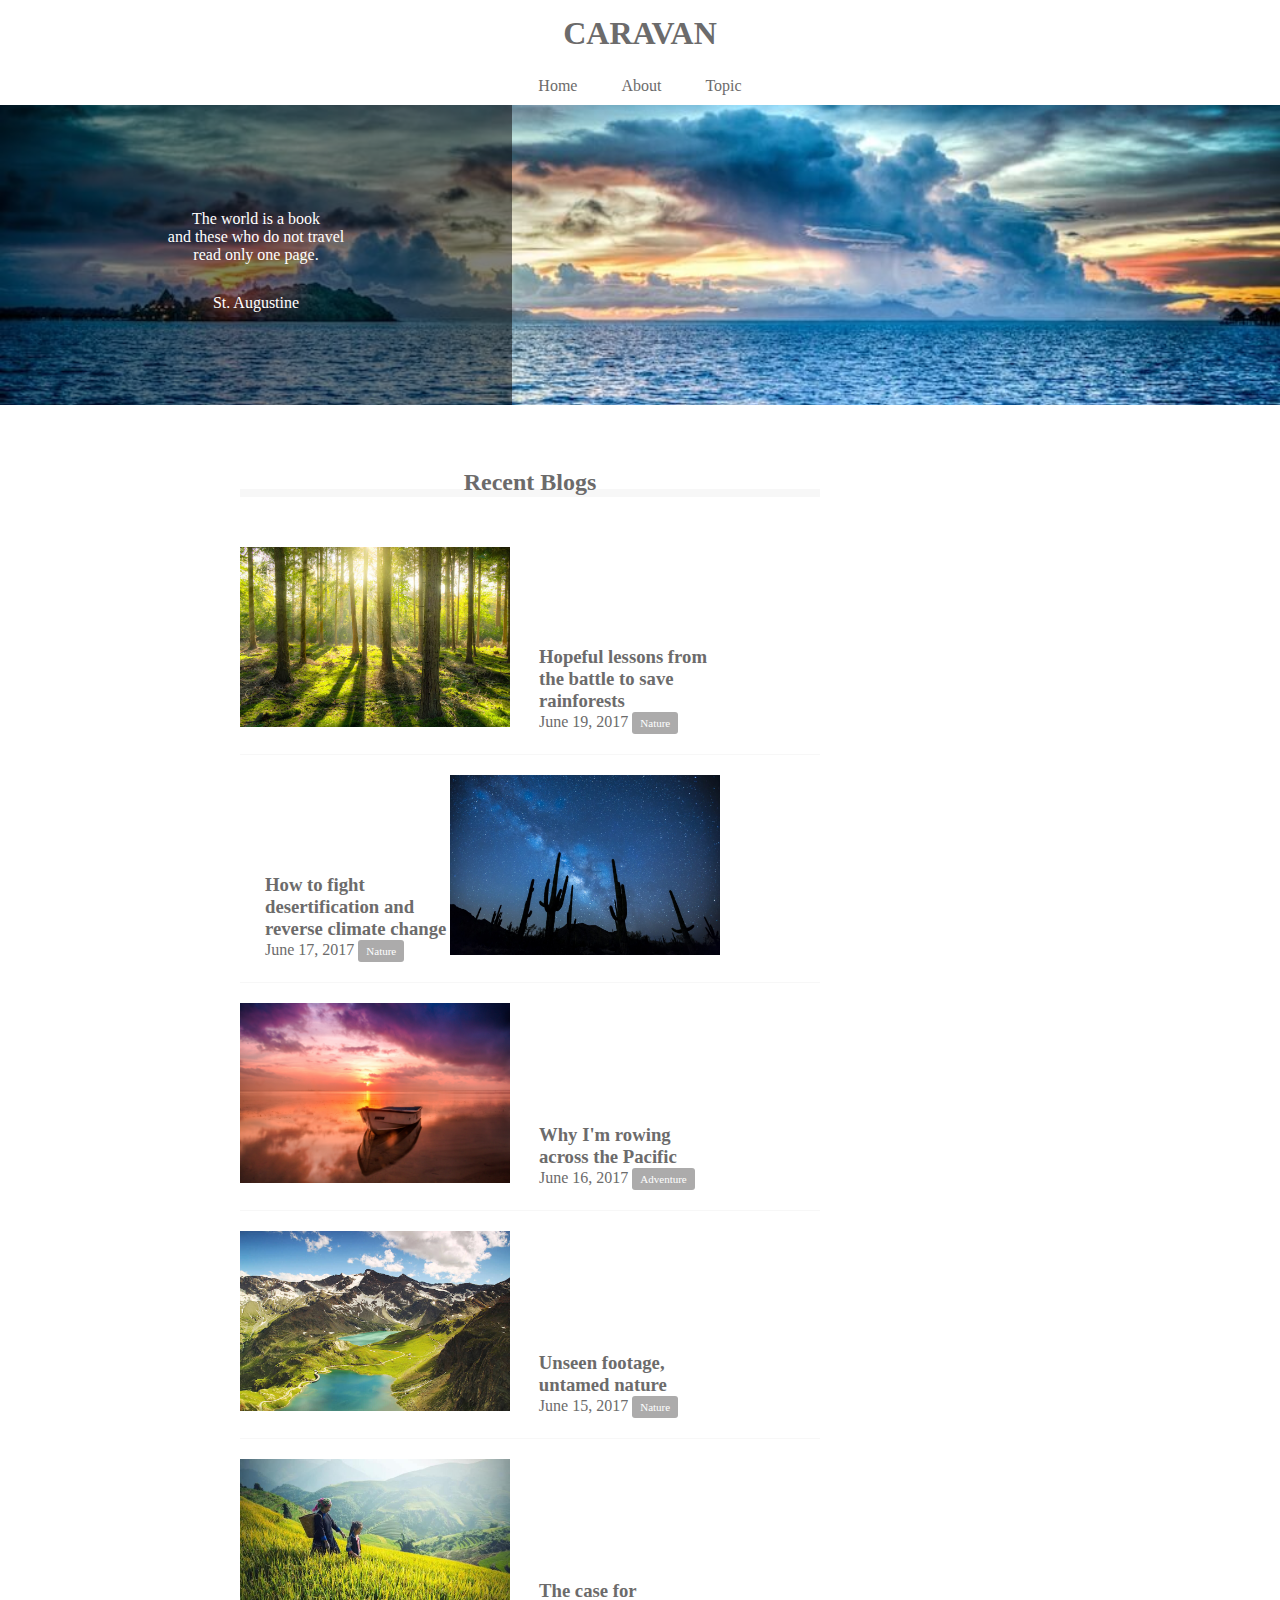
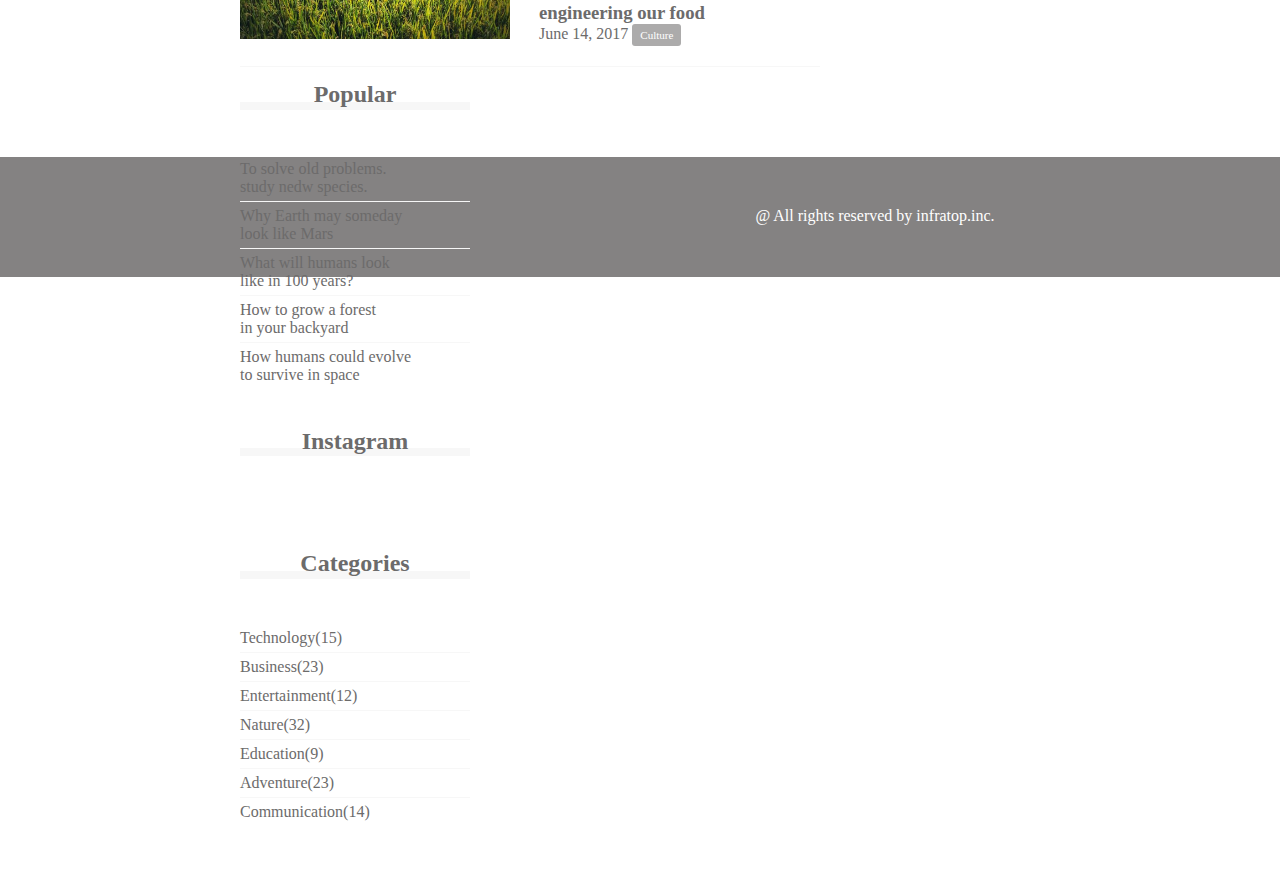
<file: test/index.html>
<!DOCTYPE html>
<html>
<head>
  <meta charset="UTF-8" />
  <link rel="stylesheet" href="style.css">
  <title>CARAVAN</title>
</head>
<body>
  <!-- header -->
  <header>
    <h1 class="headline">
      <a href="index.html">CARAVAN</a>
    </h1>
  </header>

  <nav>
    <ul class="nav-list">
    	<li class="nav-list-item">
    		<a href="index.html">Home</a>
    	</li>
    	<li class="nav-list-item">About</li>
    	<li class="nav-list-item">Topic</li>
    </ul>
  </nav>

  <!-- main-visual用のdiv -->
  <div class="main-visual">
    <div class="main-visual-a">
    	<p class="mvtext">
    		The world is a book <br>
    		and these who do not travel <br>
    		read only one page.
    	</p>
    	<p class="mvname">
    		St. Augustine
    	</p>
    </div>
  </div>
  <!-- main用のdiv -->
  <main class="clearfix">
    <section class="blog">
    	<h2 class="blog-hl">Recent Blogs</h2>
    	<div class="blog-box">
		<div class="blog-item clearfix">
          <img class="blog-image" src="img/forest.jpg">
          <section class="blog-text">
            <h3 class="blog-text-headline">
              <a href="single.html">
                Hopeful lessons from<br>
                the battle to save<br>
                rainforests
              </a>
            </h3>
            <p class="blog-date">June 19, 2017</p>
            <span class="category">Nature</span>
          </section>
        </div>
        <div class="blog-item clearfix">
          <section class="blog-text">
            <h3 class="blog-text-headline">
              <a href="single.html">
                How to fight<br>
                desertification and<br>
                reverse climate change
              </a>
            </h3>
            <p class="blog-date">June 17, 2017</p>
            <span class="category">Nature</span>
          </section>
          <img class="blog-image" src="img/desert.jpg">
        </div>
        <div class="blog-item clearfix">
          <img class="blog-image" src="img/sunset.jpg">
          <section class="blog-text">
            <h3 class="blog-text-headline">
              <a href="single.html">
                Why I'm rowing<br>
                across the Pacific
              </a>
            </h3>
            <p class="blog-date">June 16, 2017</p>
            <span class="category">Adventure</span>
          </section>
        </div>
        <div class="blog-item clearfix">
          <img class="blog-image" src="img/italy.jpg">
          <section class="blog-text">
            <h3 class="blog-text-headline">
              <a href="single.html">
                Unseen footage,<br>
                untamed nature
              </a>
            </h3>
            <p class="blog-date">June 15, 2017</p>
            <span class="category">Nature</span>
          </section>
        </div>
        <div class="blog-item clearfix">
          <img class="blog-image" src="img/asia.jpg">
          <section class="blog-text">
            <h3 class="blog-text-headline">
              <a href="single.html">
                The case for<br>
                engineering our food
              </a>
            </h3>
            <p class="blog-date">June 14, 2017</p>
            <span class="category">Culture</span>
          </section>
        </div>
        </div>
    </section>
    <div class="sidebar">
    	<section class="popular">
    		<h2 class="sidebar-headline">Popular</h2>
    		<div class="sidebar-contents">
    			<p class="popular-text">To solve old problems.<br>study nedw species.</p>
    			<p class="popular-text">Why Earth may someday<br>look like Mars</p>
    			<p class="popular-text">What will humans look<br>like in 100 years?</p>
    			<p class="popular-text">How to grow a forest<br>in your backyard</p>
    			<p class="popular-text">How humans could evolve<br>to survive in space</p>
    		</div>
    	</section>
    	<section class="instagram">
    		<h2 class="sidebar-headline">Instagram</h2>
    		<div class="sidebar-contents clearfix">
    			<div class="instagram-box"></div>
    			<div class="instagram-box"></div>
    			<div class="instagram-box"></div>
    			<div class="instagram-box"></div>
    			<div class="instagram-box"></div>
    			<div class="instagram-box"></div>
    		</div>
    	</section>
    	<section class="categories">
    		<h2 class="sidebar-headline">Categories</h2>
    		<div class="sidebar-contents">
    			<p class="categories-text">Technology(15)</p>
    			<p class="categories-text">Business(23)</p>
    			<p class="categories-text">Entertainment(12)</p>
    			<p class="categories-text">Nature(32)</p>
    			<p class="categories-text">Education(9)</p>
    			<p class="categories-text">Adventure(23)</p>
    			<p class="categories-text">Communication(14)</p>
    		</div>
    	</section>
    </div>
  </main>
  <!-- footer -->
  <footer>
  	<p class="footer-text">@ All rights reserved by infratop.inc.</p>
  </footer>
</body>
</html>
</file>
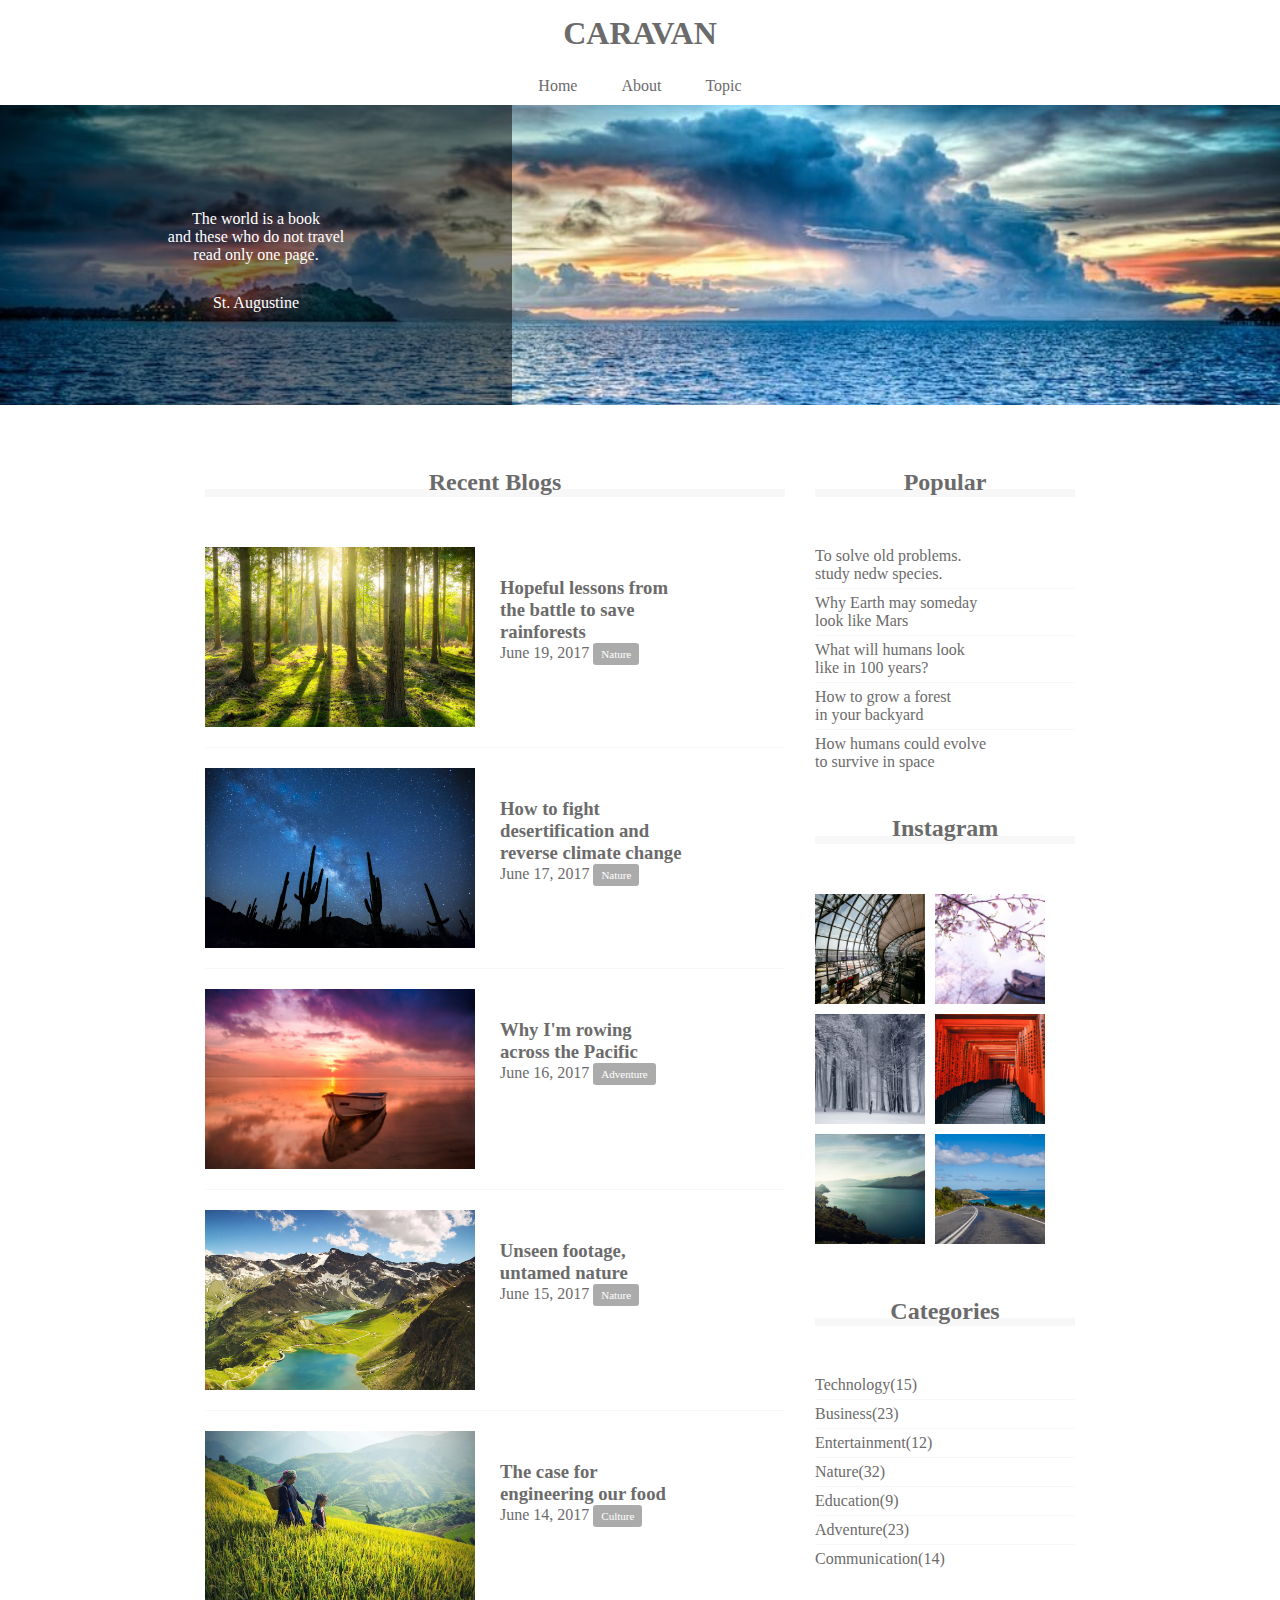
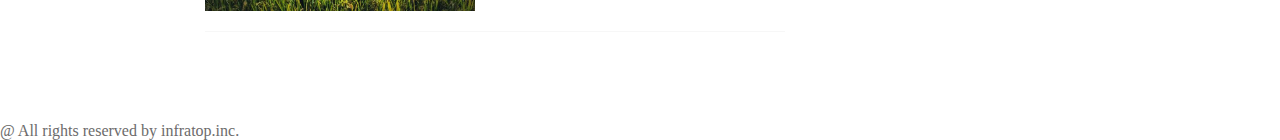
<file: test2/index.html>
<!DOCTYPE html>
<html>
<head>
  <meta charset="UTF-8" />
  <link rel="stylesheet" href="style.css">
  <title>CARAVAN</title>
</head>
<body>
  <!-- header -->
  <header>
    <h1 class="headline">
      <a href="index.html">CARAVAN</a>
    </h1>
  </header>

  <nav>
    <ul class="nav-list">
    	<li class="nav-list-item">
    		<a href="index.html">Home</a>
    	</li>
    	<li class="nav-list-item">About</li>
    	<li class="nav-list-item">Topic</li>
    </ul>
  </nav>

  <!-- main-visual用のdiv -->
  <div class="main-visual">
    <div class="main-visual-a">
    	<p class="mvtext">
    		The world is a book <br>
    		and these who do not travel <br>
    		read only one page.
    	</p>
    	<p class="mvname">
    		St. Augustine
    	</p>
    </div>
  </div>
  <!-- main用のdiv -->
  <main class="clearfix">
    <section class="blog">
    	<h2 class="blog-hl">Recent Blogs</h2>
    	<div class="blog-box">
		<div class="blog-item clearfix">
          <img class="blog-image" src="img/forest.jpg">
          <section class="blog-text">
            <h3 class="blog-text-headline">
              <a href="single.html">
                Hopeful lessons from<br>
                the battle to save<br>
                rainforests
              </a>
            </h3>
            <p class="blog-date">June 19, 2017</p>
            <span class="category">Nature</span>
          </section>
        </div>
        <div class="blog-item clearfix">
          <img class="blog-image" src="img/desert.jpg">
          <section class="blog-text">
            <h3 class="blog-text-headline">
              <a href="single.html">
                How to fight<br>
                desertification and<br>
                reverse climate change
              </a>
            </h3>
            <p class="blog-date">June 17, 2017</p>
            <span class="category">Nature</span>
          </section>
        </div>
        <div class="blog-item clearfix">
          <img class="blog-image" src="img/sunset.jpg">
          <section class="blog-text">
            <h3 class="blog-text-headline">
              <a href="single.html">
                Why I'm rowing<br>
                across the Pacific
              </a>
            </h3>
            <p class="blog-date">June 16, 2017</p>
            <span class="category">Adventure</span>
          </section>
        </div>
        <div class="blog-item clearfix">
          <img class="blog-image" src="img/italy.jpg">
          <section class="blog-text">
            <h3 class="blog-text-headline">
              <a href="single.html">
                Unseen footage,<br>
                untamed nature
              </a>
            </h3>
            <p class="blog-date">June 15, 2017</p>
            <span class="category">Nature</span>
          </section>
        </div>
        <div class="blog-item clearfix">
          <img class="blog-image" src="img/asia.jpg">
          <section class="blog-text">
            <h3 class="blog-text-headline">
              <a href="single.html">
                The case for<br>
                engineering our food
              </a>
            </h3>
            <p class="blog-date">June 14, 2017</p>
            <span class="category">Culture</span>
          </section>
        </div>
        </div>
    </section>
    <div class="sidebar">
    	<section class="popular">
    		<h2 class="sidebar-headline">Popular</h2>
    		<div class="sidebar-contents">
    			<p class="popular-text">To solve old problems.<br>study nedw species.</p>
    			<p class="popular-text">Why Earth may someday<br>look like Mars</p>
    			<p class="popular-text">What will humans look<br>like in 100 years?</p>
    			<p class="popular-text">How to grow a forest<br>in your backyard</p>
    			<p class="popular-text">How humans could evolve<br>to survive in space</p>
    		</div>
    	</section>
    	<section class="instagram">
    		<h2 class="sidebar-headline">Instagram</h2>
    		<div class="sidebar-contents clearfix a">
    			<div class="instagram-box"></div>
    			<div class="instagram-box"></div>
    			<div class="instagram-box"></div>
    			<div class="instagram-box"></div>
    			<div class="instagram-box"></div>
    			<div class="instagram-box"></div>
    		</div>
    	</section>
    	<section class="categories">
    		<h2 class="sidebar-headline">Categories</h2>
    		<div class="sidebar-contents">
    			<p class="categories-text">Technology(15)</p>
    			<p class="categories-text">Business(23)</p>
    			<p class="categories-text">Entertainment(12)</p>
    			<p class="categories-text">Nature(32)</p>
    			<p class="categories-text">Education(9)</p>
    			<p class="categories-text">Adventure(23)</p>
    			<p class="categories-text">Communication(14)</p>
    		</div>
    	</section>
    </div>
  </main>
  <!-- footer -->
  <footer>
  	<p class="footer-text">@ All rights reserved by infratop.inc.</p>
  </footer>
</body>
</html>
</file>
<file: test/style.css>
* {
	margin: 0;
	padding: 0;
	box-sizing: border-box;
	color: #6c6b6b
}
a{
	text-decoration: none;
}


/* ヘッダー */
header{
	width: 90%;
	padding: 15px 0;
	margin: 0 auto;
	text-align: center;
}
header .headline{
	font-size: 32px;
}
.nav-list{
	text-align: center;
	padding: 10px 0;
	margin: 0 auto;
}
.nav-list-item{
	list-style: none;
	display: inline-block;
	margin: 0 20px;
}
/*メインビジュアル*/
.main-visual{
	width: 100%;
	height: 300px;
	background-image: url(img/mv.jpg);
	background-size: cover;
	background-position: center;
}
.main-visual-a{
	width: 40%;
	height: 300px;
	background-color: rgba( 0, 0, 0 ,0.5);
	text-align: center;
	padding-top: 105px;
}
.mvtext{
	color: #fff;
}
.mvname{
	margin-top: 30px;
	color: #fff;
}

	/*メイン*/
	/*メイン-main*/
main{
	width: 800px;
	margin: 0 auto;
	padding: 70px 0;
}
.blog{
	width: 580px;
	display: inline-block;
	margin-right: 30px;
}
.blog-hl{
	border-bottom: 8px solid #f7f7f7;
	text-align: center;
	line-height: 0.6;
}
.blog-box{
	margin-top: 50px;
}
.blog-item{
    padding-bottom: 20px;
    margin-bottom: 20px;
    border-bottom: 1px solid #f7f7f7;
}
.blog-image{
	height: 180px;
	display: inline-block;
}
.blog-text{
	display: inline-block;
	padding: 30px 0 0 25px;
}
.blog-date{
	display: inline-block;
}
.category{
	display: inline-block;
	padding: 5px 8px;
	background-color: #acabab;
	border-radius: 3px;
	color: #fff;
	font-size: 11px;
}
/*メイン-side*/
.sidebar{
	width: 230px;
	float: left;
}
.sidebar-headline {
  border-bottom: 8px solid #f7f7f7;
  text-align: center;
  line-height: 0.6;
}
.sidebar-contents{
	padding: 50px 0;
}
.popular-text, .categories-text{
	padding-bottom: 5px;
	border-bottom: 1px solid #f7f7f7;
	margin-bottom: 5px;
}
.popular-text:last-child, .categories-text:last-child{
	margin: 0;
	padding: 0;
	border: none;
}

.instagram-box{
	float: left;
	width: 110px;
}

/*フット*/
footer{
	width: 100%;
	height: 120px;
	text-align: center;
	padding: 50px 0;
	background-color: #848282
}
.footer-text{
	color: #fff
}
</file>
<file: test2/style.css>
* {
	margin: 0;
	padding: 0;
	box-sizing: border-box;
	color: #6c6b6b
}
a{
	text-decoration: none;
}

.clearfix::after {
content: "";
display: block;
clear: both;
}

/* ヘッダー */
header{
	width: 90%;
	padding: 15px 0;
	margin: 0 auto;
	text-align: center;
}
header .headline{
	font-size: 32px;
}
.nav-list{
	text-align: center;
	padding: 10px 0;
	margin: 0 auto;
}
.nav-list-item{
	list-style: none;
	display: inline-block;
	margin: 0 20px;
}
/*メインビジュアル*/
.main-visual{
	width: 100%;
	height: 300px;
	background-image: url(img/mv.jpg);
	background-size: cover;
	background-position: center;
}
.main-visual-a{
	width: 40%;
	height: 300px;
	background-color: rgba( 0, 0, 0 ,0.5);
	text-align: center;
	padding-top: 105px;
}
.mvtext{
	color: #fff;
}
.mvname{
	margin-top: 30px;
	color: #fff;
}

	/*メイン*/
	/*メイン-main*/
main{
	width: 870px;
	margin: 0 auto;
	padding: 70px 0;
}
.blog{
	width: 580px;
	float: left;
	margin-right: 30px;
}
.blog-hl{
	border-bottom: 8px solid #f7f7f7;
	text-align: center;
	line-height: 0.6;
}
.blog-box{
	margin-top: 50px;
}
.blog-item{
    padding-bottom: 20px;
    margin-bottom: 20px;
    border-bottom: 1px solid #f7f7f7;
}
.blog-image{
	height: 180px;
	float: left;
}
.blog-text{
	float: left;
	padding: 30px 0 0 25px;
}
.blog-date{
	display: inline-block;
}
.category{
	display: inline-block;
	padding: 5px 8px;
	background-color: #acabab;
	border-radius: 3px;
	color: #fff;
	font-size: 11px;
}
/*メイン-side*/
.sidebar{
	width: 260px;
	float: left;
}
.sidebar-headline {
  border-bottom: 8px solid #f7f7f7;
  text-align: center;
  line-height: 0.6;
}
.sidebar-contents{
	padding: 50px 0;
}
.a{
	font-size: 0;
}
.popular-text, .categories-text{
	padding-bottom: 5px;
	border-bottom: 1px solid #f7f7f7;
	margin-bottom: 5px;
}
.popular-text:last-child, .categories-text:last-child{
	margin: 0;
	padding: 0;
	border: none;
}
.instagram-box{
	display: inline-block;
	width: 110px;
	height: 110px;
	padding-top: 80px;
	background-size: cover;
	background-position: center;
		margin: 0 10px 10px 0;
}
.instagram-box:nth-child(1){
	background-image: url(img/airport.jpg);
}
.instagram-box:nth-child(2) {
  background-image: url(img/japan.jpg);
}
.instagram-box:nth-child(3) {
  background-image: url(img/snow.jpg);
}
.instagram-box:nth-child(4) {
  background-image: url(img/japan2.jpg);
}
.instagram-box:nth-child(5) {
  background-image: url(img/lake.jpg);
}
.instagram-box:nth-child(6) {
  background-image: url(img/road.jpg);
/*フット*/
footer{
	width: 100%;
	height: 120px;
	text-align: center;
	padding: 50px 0;
	background-color: #848282
}
.footer-text{
	color: #fff
}
</file>
